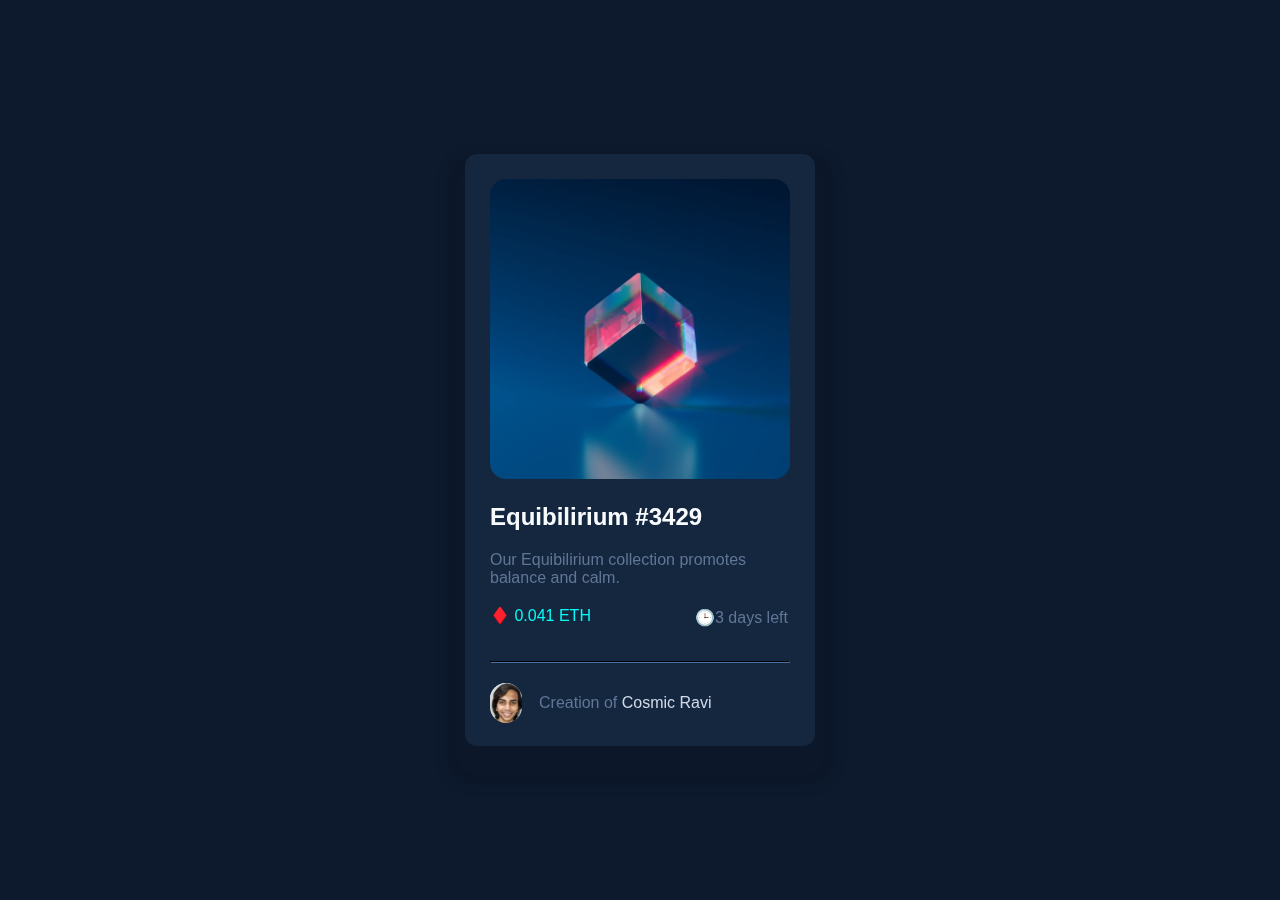
<file: index.html>
<!DOCTYPE html>
<html lang="en">
<head>
    <meta charset="UTF-8">
    <meta name="viewport" content="width=device-width, initial-scale=1.0">
    <title>Document</title>
    <link rel="stylesheet" href="style.css">
    <link rel="shortcut icon" href="favicon.ico" type="image/x-icon">
</head>
<body>
    <div class="box">
        <img src="/image-equilibrium.jpg" alt="this has to work">
        <h2>Equibilirium #3429</h2>
        <p>Our Equibilirium collection promotes balance and calm.</p>
        <p class="eth">♦️ 0.041 ETH</p>
        <p class="days">🕒3 days left</p>

        <hr>

        <div class="boxy">
            <img src="/cosmic.png" alt="">
        </div>
        <p class="name">Creation of <span>Cosmic Ravi</span></p>
        <!-- 
        what i learnt ={widow + full stop =emoji}
        how to color hr tag ,p tag supports emojis and there exists useless entities
        how to center a div ,always keep width=100%and max width=desidred result
        use margin to kick other elements invisibly without moving-->
    </div>
</body>
</html>
</file>
<file: style.css>
body{
    background-color: #0D1A2D;
    font-family:sans-serif;
    color: rgb(95, 118, 150);
}
.box{
    background-color: rgb(21, 39, 63);
    width: 100%;
    max-width: 350px;
    height: 100%;
    max-height: 592px;
    position: fixed;
    margin: auto;
    inset: 0;
    border-radius: 12px;
    box-shadow: 1px 20px 10px 20px #0C1729;
    padding: 25px;
    box-sizing: border-box;
}
img{
    width: 100%;
    border-radius: 1rem;
}
h2{
    color: rgb(248, 252, 255);
    /* opacity: 0.5; */
}
.eth{
    color: rgb(8, 251, 247);
    padding-top: 3px;
    padding-bottom: 20px;

}
.days{
    position: absolute;
    bottom: 103px;
    left: 230px;
}
hr{
    border-color:#23354D ;
    margin-bottom: 20px;
}
span{
    color: rgb(208, 218, 233);
}
.boxy{
    width: 2rem;
    height: 2rem;
    background-color: aliceblue;
    border-radius: 50%;
    /* background-image: url(/favicon.ico); */
}
.name{
    position: relative;
    bottom: 37px;
    left: 49px;
}
</file>
